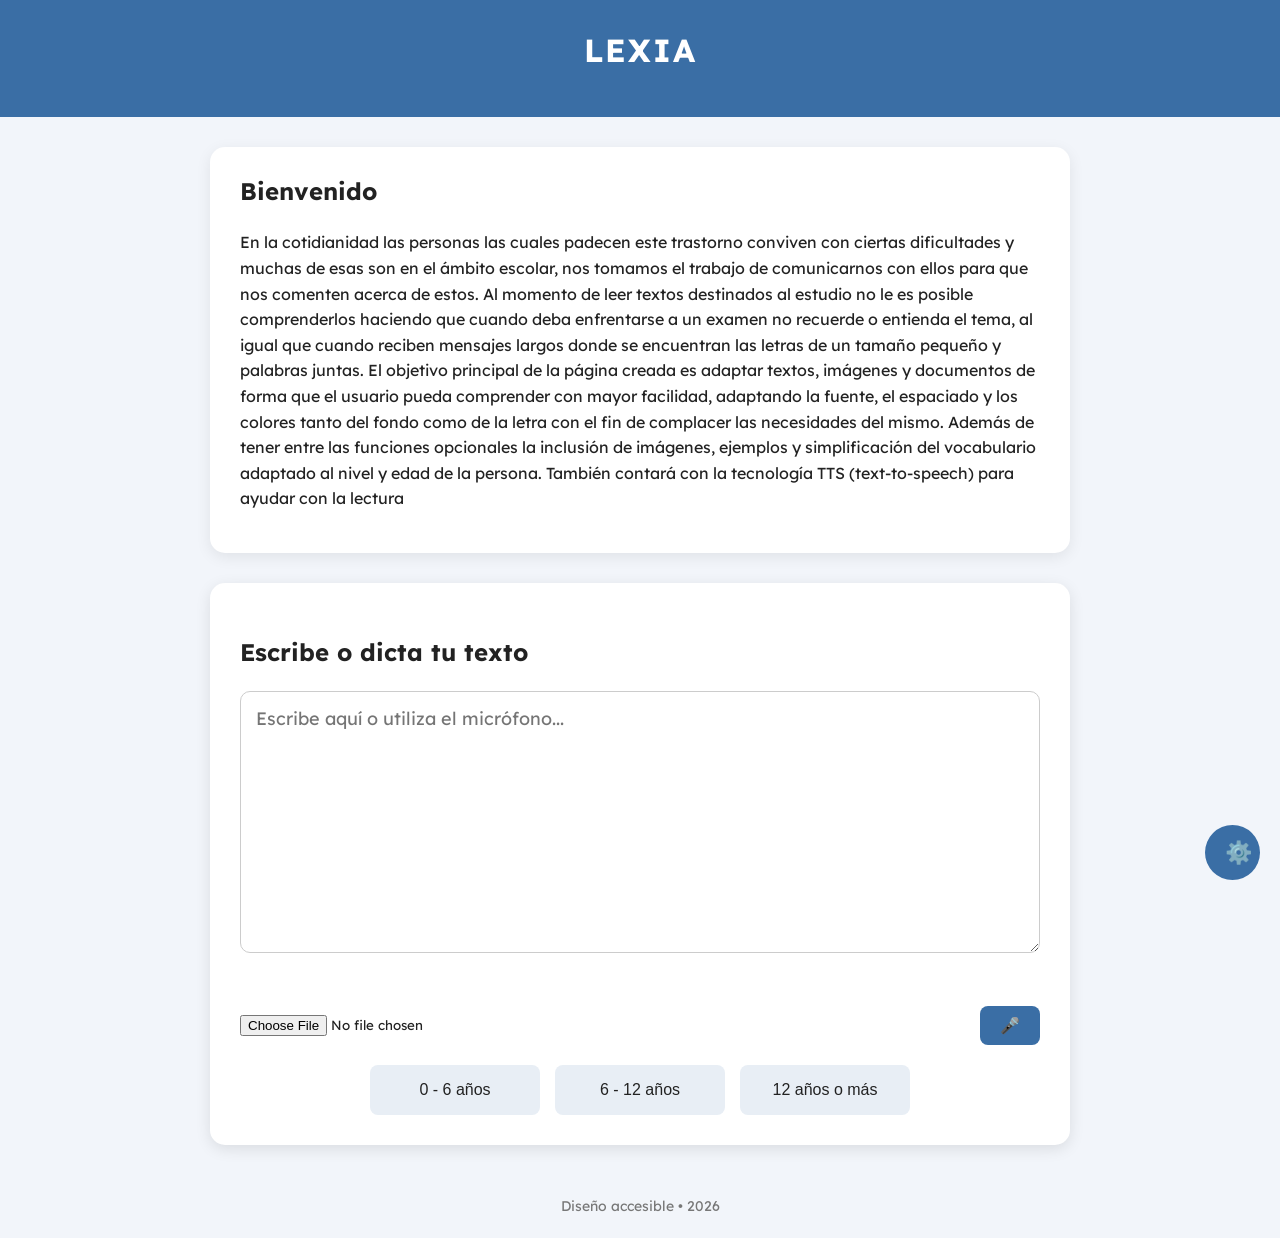
<file: index.html>
<!DOCTYPE html>
<html lang="es">
<head>
<meta charset="UTF-8">
<meta name="viewport" content="width=device-width, initial-scale=1.0">
<title>LEXIA</title>
<link rel="stylesheet" href="estilos.css">
<style>
@import url('https://fonts.googleapis.com/css2?family=Lexend:wght@300;400;600&display=swap');

</style>
</head>
<body>

<header>
    <h1>LEXIA</h1>
    <p></p>
</header>

<div class="container">

    <section class="hero">
        <h2>Bienvenido</h2>
        <p>
            En la cotidianidad las personas las cuales padecen este trastorno conviven con ciertas dificultades y muchas de esas son en el ámbito escolar, nos tomamos el trabajo de comunicarnos con ellos para que nos comenten acerca de estos. Al momento de leer textos destinados al estudio no le es posible comprenderlos haciendo que cuando deba enfrentarse a un examen no recuerde o entienda el tema, al igual que cuando reciben mensajes largos donde se encuentran las letras de un tamaño pequeño y palabras juntas.
El objetivo principal de la página creada es adaptar textos, imágenes y documentos de forma que el usuario pueda comprender con mayor facilidad, adaptando la fuente, el espaciado y los colores tanto del fondo como de la letra con el fin de complacer las necesidades del mismo. Además de tener entre las funciones opcionales la inclusión de imágenes, ejemplos y simplificación del vocabulario adaptado al nivel y edad de la persona. También contará con la tecnología TTS (text-to-speech) para ayudar con la lectura 


        </p>
    </section>

    <section class="editor">
        <h2>Escribe o dicta tu texto</h2>
    
        <textarea id="texto" placeholder="Escribe aquí o utiliza el micrófono..." rows="10"></textarea>
    
        <br><br>
    
        <div class="botones">
            <input type="file" id="imagen" accept="image/*">
            <button onclick="iniciarDictado()">🎤</button>
        </div>
        
        <div class="edades">
            <button class="edad-btn" onclick="seleccionarEdad('0-6')">0 - 6 años</button>
            <button class="edad-btn" onclick="seleccionarEdad('6-12')">6 - 12 años</button>
            <button class="edad-btn" onclick="seleccionarEdad('12+')">12 años o más</button>
        </div>
        </div>
    </section>

</div>


<footer>
    Diseño accesible • 2026
</footer>

<script>

function modoAccesibilidad(){
    document.body.classList.toggle("accesibilidad");
}

let size = 18;

function cambiar(valor){
    size += valor;
    if(size < 16) size = 16;
    document.body.style.fontSize = size + "px";
}

function modoDislexia(){
    document.body.classList.toggle("dislexia");
}
function iniciarDictado() {
    if ('webkitSpeechRecognition' in window) {
        const reconocimiento = new webkitSpeechRecognition();

        reconocimiento.lang = 'es-ES';
        reconocimiento.continuous = false;
        reconocimiento.interimResults = false;

        reconocimiento.onresult = function (event) {
            const texto = event.results[0][0].transcript;
            document.getElementById("texto").value += texto;
        };

        reconocimiento.start();
    } else {
        alert("Tu navegador no admite reconocimiento de voz.");
    }
}

function mostrarMenu() {
    const panel = document.getElementById("panelAccesibilidad");

    if (panel.style.display === "flex") {
        panel.style.display = "none";
    } else {
        panel.style.display = "flex";
    }
}

function fondoBlanco() {
    document.body.classList.toggle("modo-blanco");
}
</script>
<div class="menu-accesibilidad">
    <button class="btn-menu" onclick="mostrarMenu()">⚙️</button>

    <div id="panelAccesibilidad" class="panel">
        <button onclick="cambiar(2)">A+</button>
        <button onclick="cambiar(-2)">A-</button>
        <button onclick="fondoBlanco()">Fondo blanco</button>
    </div>
    
</div>
</body>
</html>
</file>
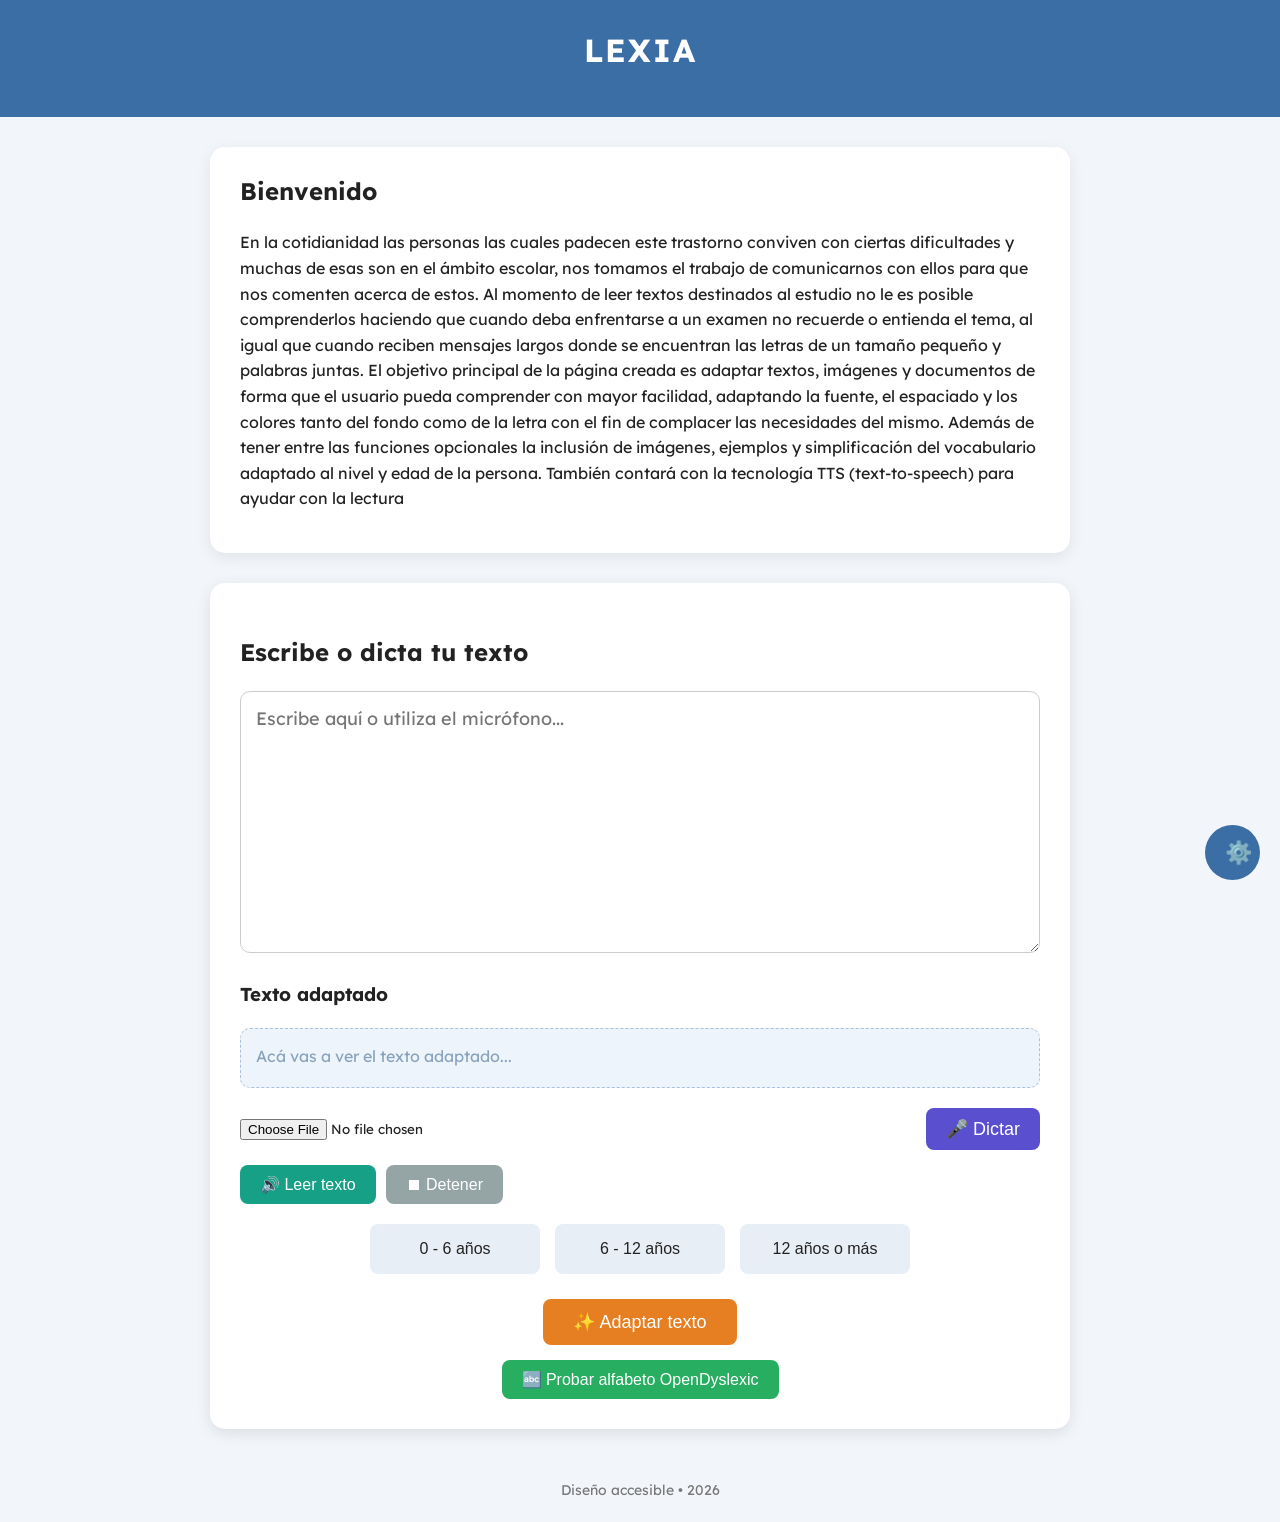
<file: index.html.html>
<!DOCTYPE html>
<html lang="es">
<head>
<meta charset="UTF-8">
<meta name="viewport" content="width=device-width, initial-scale=1.0">
<title>LEXIA</title>
<link href="https://fonts.cdnfonts.com/css/opendyslexic" rel="stylesheet">
<link rel="stylesheet" href="estilos.css">
<style>
@import url('https://fonts.googleapis.com/css2?family=Lexend:wght@300;400;600&display=swap');
</style>
</head>
<body>

<header>
    <h1>LEXIA</h1>
    <p></p>
</header>

<div class="container">

    <section class="hero">
        <h2>Bienvenido</h2>
        <p>
            En la cotidianidad las personas las cuales padecen este trastorno conviven con ciertas dificultades y muchas de esas son en el ámbito escolar, nos tomamos el trabajo de comunicarnos con ellos para que nos comenten acerca de estos. Al momento de leer textos destinados al estudio no le es posible comprenderlos haciendo que cuando deba enfrentarse a un examen no recuerde o entienda el tema, al igual que cuando reciben mensajes largos donde se encuentran las letras de un tamaño pequeño y palabras juntas.
El objetivo principal de la página creada es adaptar textos, imágenes y documentos de forma que el usuario pueda comprender con mayor facilidad, adaptando la fuente, el espaciado y los colores tanto del fondo como de la letra con el fin de complacer las necesidades del mismo. Además de tener entre las funciones opcionales la inclusión de imágenes, ejemplos y simplificación del vocabulario adaptado al nivel y edad de la persona. También contará con la tecnología TTS (text-to-speech) para ayudar con la lectura


        </p>
    </section>

    <section class="editor">
        <h2>Escribe o dicta tu texto</h2>

        <textarea id="texto" placeholder="Escribe aquí o utiliza el micrófono..." rows="10"></textarea>

        <h3>Texto adaptado</h3>
        <div id="resultado" class="resultado"></div>

        <div class="botones">
            <input type="file" id="imagen" accept="image/*">
            <button id="micBtn" onclick="iniciarDictado()" title="Dictar por voz">🎤 Dictar</button>
        </div>

        <div class="lectura-botones">
            <button id="leerBtn" onclick="leerTexto()" title="Leer en voz alta">🔊 Leer texto</button>
            <button id="detenerBtn" onclick="detenerLectura()" title="Detener lectura">⏹ Detener</button>
        </div>

        <div class="edades">
            <button class="edad-btn" onclick="seleccionarEdad('0-6', this)">0 - 6 años</button>
            <button class="edad-btn" onclick="seleccionarEdad('6-12', this)">6 - 12 años</button>
            <button class="edad-btn" onclick="seleccionarEdad('12+', this)">12 años o más</button>
        </div>

        <button class="adaptar-btn" onclick="adaptarTexto()">✨ Adaptar texto</button>

        <div class="fuente-extra-wrap">
            <button id="fuenteBtn" onclick="alternarFuenteExtra()" title="Probar un alfabeto extra apto para dislexia">
                🔤 Probar alfabeto OpenDyslexic
            </button>
        </div>
    </section>

</div>

<footer>
    Diseño accesible • 2026
</footer>

<div class="menu-accesibilidad">
    <div id="panelAccesibilidad" class="panel">
        <button onclick="cambiar(2)">A+</button>
        <button onclick="cambiar(-2)">A-</button>
        <button onclick="fondoBlanco()">Fondo blanco</button>
    </div>
    <button class="btn-menu" onclick="mostrarMenu()" title="Opciones de accesibilidad">⚙️</button>
</div>

<script>

/* ---------- Tamaño de fuente ---------- */
let size = 18;
function cambiar(valor) {
    size += valor;
    if (size < 14) size = 14;
    if (size > 32) size = 32;
    document.body.style.fontSize = size + "px";
}

/* ---------- Fondo blanco / contraste ---------- */
function fondoBlanco() {
    document.body.classList.toggle("modo-blanco");
}

/* ---------- Menú flotante ---------- */
function mostrarMenu() {
    const panel = document.getElementById("panelAccesibilidad");
    panel.style.display = (panel.style.display === "flex") ? "none" : "flex";
}

/* ---------- Alfabeto extra (OpenDyslexic) ---------- */
function alternarFuenteExtra() {
    const activo = document.body.classList.toggle("dislexia");
    const btn = document.getElementById("fuenteBtn");
    btn.classList.toggle("activo", activo);
    btn.textContent = activo
        ? "🔤 Volver al alfabeto normal"
        : "🔤 Probar alfabeto OpenDyslexic";
}

/* ---------- Selección de edad ---------- */
let edadSeleccionada = null;
const DICCIONARIO_EDAD = {
    "0-6": {
        "automóvil": "auto",
        "vivienda": "casa",
        "alimentarse": "comer",
        "posteriormente": "después",
        "aproximadamente": "casi",
        "utilizar": "usar",
        "finalizar": "terminar",
        "observar": "ver",
        "adquirir": "comprar",
        "comprender": "entender",
        "dificultad": "problema",
        "rápidamente": "rápido"
    },
    "6-12": {
        "automóvil": "auto",
        "posteriormente": "después",
        "utilizar": "usar",
        "finalizar": "terminar",
        "adquirir": "comprar",
        "aproximadamente": "casi",
        "comprender": "entender"
    },
    "12+": {
        "utilizar": "usar",
        "posteriormente": "después",
        "aproximadamente": "casi"
    }
};

function aplicarDiccionario(texto, diccionario) {
    let resultado = texto;
    for (const palabra in diccionario) {
        const regex = new RegExp("\\b" + palabra + "\\b", "gi");
        resultado = resultado.replace(regex, diccionario[palabra]);
    }
    return resultado;
}

function seleccionarEdad(edad, btn) {
    const texto = document.getElementById("texto").value;

    if (texto.trim() === "") {
        alert("Primero escribe un texto.");
        return;
    }

    edadSeleccionada = edad;
    document.querySelectorAll(".edad-btn").forEach(b => b.classList.remove("seleccionada"));
    if (btn) btn.classList.add("seleccionada");

    const diccionario = DICCIONARIO_EDAD[edad] || {};
    const adaptado = aplicarDiccionario(texto, diccionario);
    document.getElementById("resultado").textContent = adaptado;
}

/* ---------- Adaptar texto (diccionario general) ---------- */
const DICCIONARIO_GENERAL = {
    "utilizar": "usar",
    "automóvil": "auto",
    "posteriormente": "después",
    "aproximadamente": "casi",
    "finalizar": "terminar",
    "alimentarse": "comer",
    "vivienda": "casa",
    "observar": "ver",
    "adquirir": "comprar",
    "comprender": "entender",
    "dificultad": "problema",
    "rápidamente": "rápido",
    "incrementar": "aumentar",
    "permanecer": "quedarse",
    "suficiente": "bastante",
    "numerosos": "muchos",
    "previamente": "antes",
    "ocasionar": "causar"
};

function adaptarTexto() {
    const texto = document.getElementById("texto").value;

    if (texto.trim() === "") {
        alert("Escribe un texto primero.");
        return;
    }

    const diccionarioEdad = edadSeleccionada ? (DICCIONARIO_EDAD[edadSeleccionada] || {}) : {};
    const diccionarioFinal = Object.assign({}, DICCIONARIO_GENERAL, diccionarioEdad);

    const adaptado = aplicarDiccionario(texto, diccionarioFinal);
    document.getElementById("resultado").textContent = adaptado;
}

/* ---------- Dictado por voz ---------- */
let reconocimiento = null;
let escuchando = false;

function iniciarDictado() {
    const micBtn = document.getElementById("micBtn");
    const SpeechRecognition = window.SpeechRecognition || window.webkitSpeechRecognition;

    if (!SpeechRecognition) {
        alert("Tu navegador no admite reconocimiento de voz. Probá con Google Chrome.");
        return;
    }

    if (escuchando && reconocimiento) {
        reconocimiento.stop();
        return;
    }

    reconocimiento = new SpeechRecognition();
    reconocimiento.lang = 'es-ES';
    reconocimiento.continuous = true;
    reconocimiento.interimResults = false;

    reconocimiento.onstart = function () {
        escuchando = true;
        micBtn.classList.add("escuchando");
        micBtn.textContent = "🎤 Escuchando...";
    };

    reconocimiento.onresult = function (event) {
        const textarea = document.getElementById("texto");
        let nuevoTexto = "";
        for (let i = event.resultIndex; i < event.results.length; i++) {
            if (event.results[i].isFinal) {
                nuevoTexto += event.results[i][0].transcript;
            }
        }
        if (nuevoTexto) {
            textarea.value += (textarea.value && !textarea.value.endsWith(" ") ? " " : "") + nuevoTexto.trim() + " ";
        }
    };

    reconocimiento.onerror = function (event) {
        console.error("Error de reconocimiento de voz:", event.error);
        if (event.error === "not-allowed" || event.error === "service-not-allowed") {
            alert("Necesitás dar permiso de micrófono para usar el dictado por voz.");
        }
    };

    reconocimiento.onend = function () {
        escuchando = false;
        micBtn.classList.remove("escuchando");
        micBtn.textContent = "🎤 Dictar";
    };

    reconocimiento.start();
}

/* ---------- Lectura en voz alta (TTS) ---------- */
function leerTexto() {
    const resultado = document.getElementById("resultado").textContent.trim();
    const texto = resultado !== "" ? resultado : document.getElementById("texto").value;

    if (texto.trim() === "") {
        alert("No hay texto para leer.");
        return;
    }

    const leerBtn = document.getElementById("leerBtn");
    const voz = new SpeechSynthesisUtterance(texto);
    voz.lang = "es-ES";

    voz.onstart = () => leerBtn.classList.add("leyendo");
    voz.onend = () => leerBtn.classList.remove("leyendo");
    voz.onerror = () => leerBtn.classList.remove("leyendo");

    speechSynthesis.cancel();
    speechSynthesis.speak(voz);
}

function detenerLectura() {
    speechSynthesis.cancel();
    document.getElementById("leerBtn").classList.remove("leyendo");
}

</script>
</body>
</html>
</file>
<file: estilos.css>
* { box-sizing: border-box; }

body {
    margin: 0;
    font-family: 'Lexend', sans-serif;
    background: #f2f5fa;
    color: #222;
    line-height: 1.6;
    transition: background-color 0.3s ease, color 0.3s ease, font-size 0.3s ease;
}

header {
    background: #3a6ea5;
    color: white;
    padding: 25px 20px;
    text-align: center;
}
header h1 { margin: 0; letter-spacing: 2px; }

.container {
    max-width: 900px;
    margin: 30px auto;
    padding: 0 20px;
}

.hero {
    background: white;
    padding: 25px 30px;
    border-radius: 15px;
    box-shadow: 0 4px 15px rgba(0,0,0,0.08);
    margin-bottom: 30px;
}
.hero h2 { margin-top: 0; }

.editor {
    background: white;
    padding: 30px;
    border-radius: 15px;
    box-shadow: 0 4px 15px rgba(0,0,0,0.1);
}

textarea {
    width: 100%;
    padding: 15px;
    font-size: 18px;
    font-family: inherit;
    border: 1px solid #ccc;
    border-radius: 10px;
    resize: vertical;
}

.resultado {
    min-height: 60px;
    padding: 15px;
    border-radius: 10px;
    background: #eef4fb;
    border: 1px dashed #a8c2dd;
    color: #1f3a55;
    white-space: pre-wrap;
}
.resultado:empty::before {
    content: "Acá vas a ver el texto adaptado...";
    color: #8aa3bd;
}

footer {
    text-align: center;
    padding: 20px;
    color: #777;
    font-size: 14px;
}

/* ===========================
   Botones - estilo base
   =========================== */

button {
    padding: 10px 20px;
    font-size: 16px;
    cursor: pointer;
    border: none;
    border-radius: 8px;
    background: #3a6ea5;
    color: white;
    transition: background-color 0.2s ease, transform 0.1s ease;
}
button:hover { background: #2d5784; }
button:active { transform: scale(0.96); }

input[type="file"] {
    font-family: inherit;
}

.botones {
    display: flex;
    justify-content: space-between;
    align-items: center;
    margin-top: 20px;
    flex-wrap: wrap;
    gap: 10px;
}

/* Botón micrófono */
#micBtn { background: #5a4fcf; font-size: 18px; }
#micBtn:hover { background: #483dab; }
#micBtn.escuchando {
    background: #c0392b;
    animation: pulso 1s infinite;
}
@keyframes pulso {
    0% { box-shadow: 0 0 0 0 rgba(192,57,43,0.5); }
    70% { box-shadow: 0 0 0 12px rgba(192,57,43,0); }
    100% { box-shadow: 0 0 0 0 rgba(192,57,43,0); }
}

/* Botones de lectura (TTS) */
.lectura-botones {
    display: flex;
    gap: 10px;
    margin-top: 15px;
}
#leerBtn { background: #16a085; }
#leerBtn:hover { background: #128a72; }
#detenerBtn { background: #95a5a6; }
#detenerBtn:hover { background: #7f8c8d; }
#leerBtn.leyendo {
    background: #0e6655;
    animation: pulso-verde 1s infinite;
}
@keyframes pulso-verde {
    0% { box-shadow: 0 0 0 0 rgba(22,160,133,0.5); }
    70% { box-shadow: 0 0 0 10px rgba(22,160,133,0); }
    100% { box-shadow: 0 0 0 0 rgba(22,160,133,0); }
}

/* Botones de edad */
.edades {
    margin-top: 20px;
    display: flex;
    justify-content: center;
    gap: 15px;
    flex-wrap: wrap;
}
.edad-btn {
    width: 170px;
    height: 50px;
    border: none;
    border-radius: 8px;
    font-size: 16px;
    cursor: pointer;
    background: #e8eef5;
    color: #222;
    border: 2px solid transparent;
}
.edad-btn:hover { background: #d6e0eb; }
.edad-btn.seleccionada {
    background: #3a6ea5;
    color: white;
    border-color: #2d5784;
}

/* Botón adaptar texto */
.adaptar-btn {
    display: block;
    margin: 25px auto 0;
    background: #e67e22;
    font-size: 18px;
    padding: 12px 30px;
}
.adaptar-btn:hover { background: #cf6d1a; }

/* Botón fuente extra (OpenDyslexic) */
.fuente-extra-wrap {
    display: flex;
    justify-content: center;
    margin-top: 15px;
}
#fuenteBtn { background: #27ae60; }
#fuenteBtn:hover { background: #1e8449; }
#fuenteBtn.activo { background: #145a32; }

/* ===========================
   Menú de accesibilidad flotante
   =========================== */

.menu-accesibilidad {
    position: fixed;
    bottom: 20px;
    right: 20px;
    display: flex;
    flex-direction: column;
    align-items: flex-end;
}
.btn-menu {
    width: 55px;
    height: 55px;
    border-radius: 50%;
    font-size: 22px;
    cursor: pointer;
    background: #3a6ea5;
}
.panel {
    display: none;
    flex-direction: column;
    gap: 10px;
    margin-bottom: 10px;
    background: white;
    padding: 12px;
    border-radius: 12px;
    box-shadow: 0 4px 15px rgba(0,0,0,0.15);
}
.panel button {
    width: 150px;
    padding: 10px;
    border-radius: 8px;
    cursor: pointer;
    background: #e8eef5;
    color: #222;
}
.panel button:hover { background: #d6e0eb; }

/* ===========================
   Modos de accesibilidad
   =========================== */

.modo-blanco {
    background-color: #ffffff !important;
    color: #000000 !important;
}
.modo-blanco .hero,
.modo-blanco .editor {
    background-color: #ffffff !important;
    box-shadow: none;
    border: 1px solid #ddd;
}

.dislexia, .dislexia textarea, .dislexia .resultado, .dislexia p, .dislexia h1, .dislexia h2 {
    font-family: 'OpenDyslexic', 'Comic Sans MS', sans-serif !important;
    letter-spacing: 0.5px;
}
</file>
